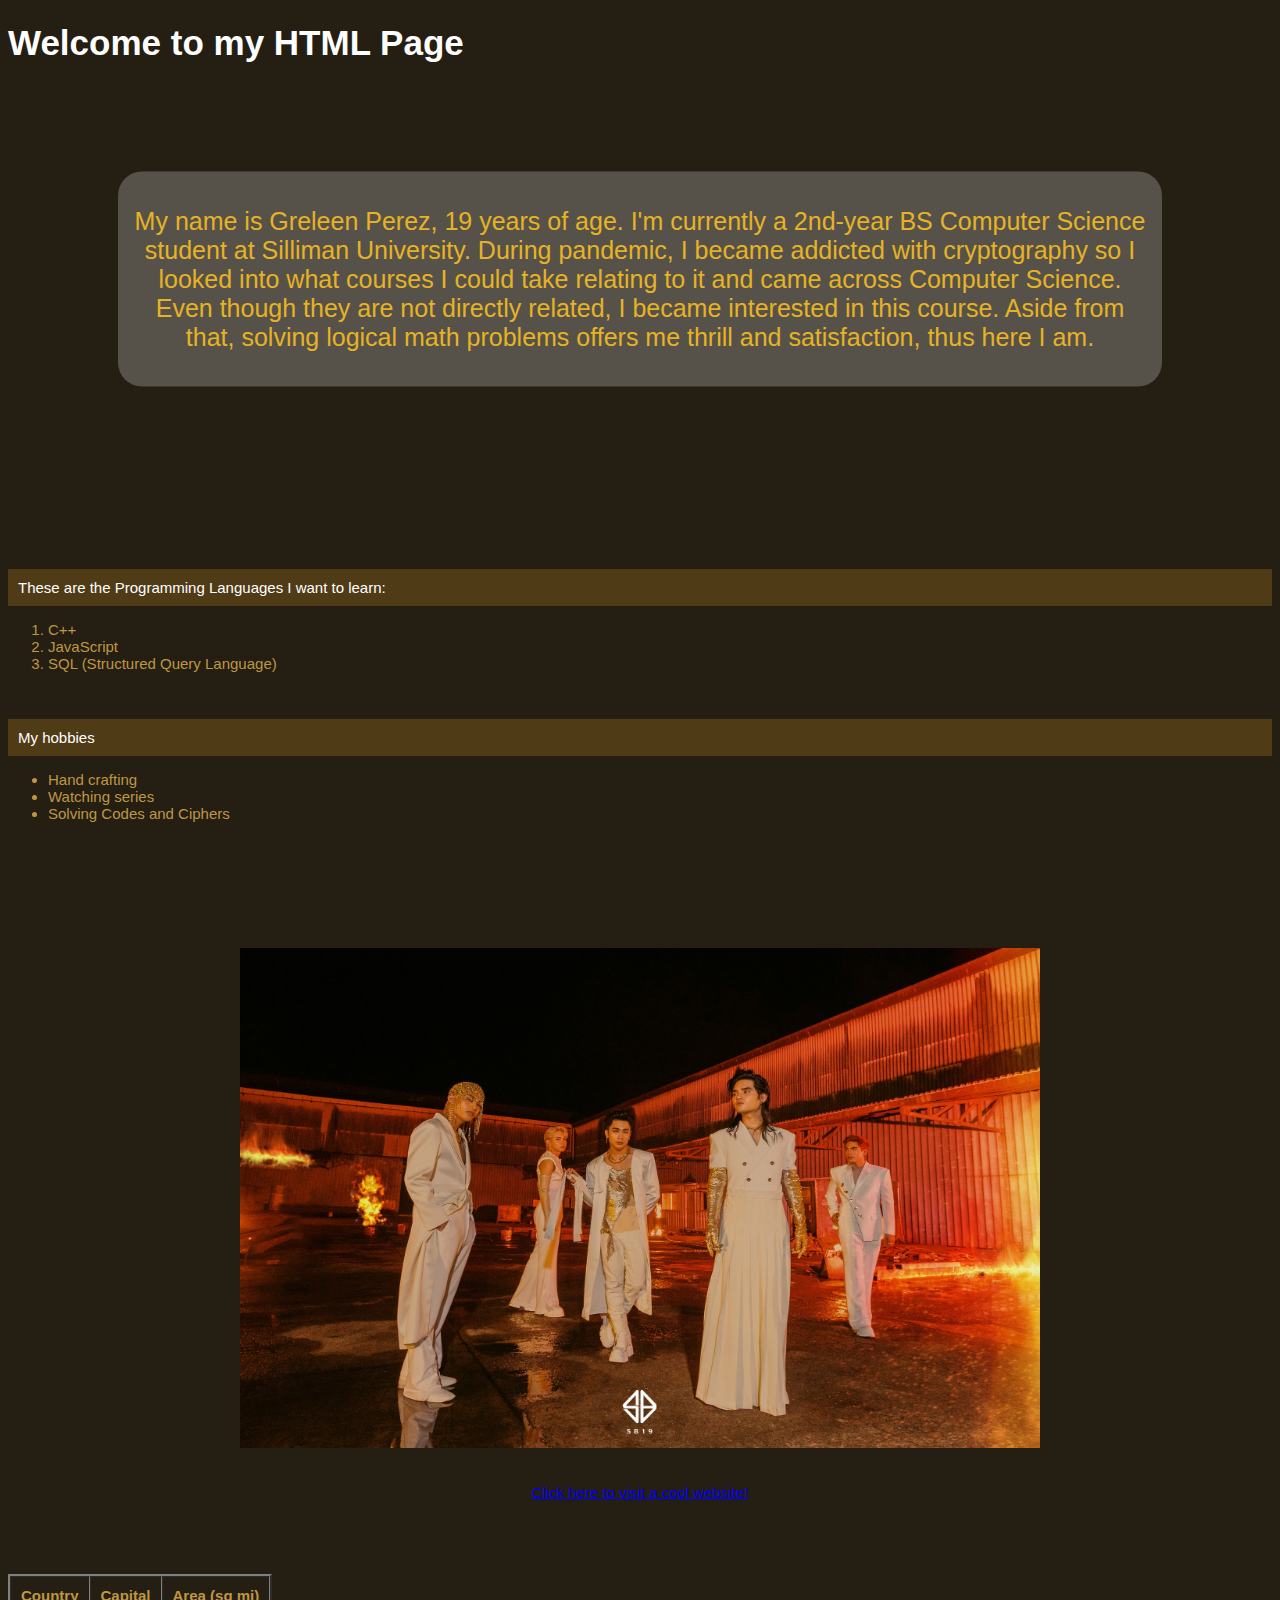
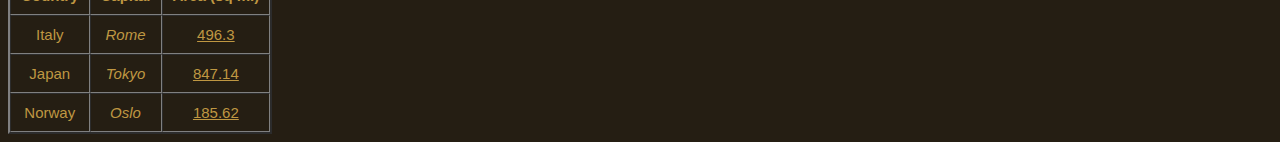
<file: Assignment 1/index.html>
<!DOCTYPE html>
<html lang="en">
<head>
    <meta charset="UTF-8">
    <meta name="viewport" content="width=device-width, initial-scale=1.0">
    <title>My First HTML Page</title>
    <link rel="stylesheet" href="style.css">
</head>
<body>
    <h1>Welcome to my HTML Page</h1>
        <div class="intro">
            <p>My name is Greleen Perez, 19 years of age. I'm currently a 2nd-year BS Computer Science student at Silliman University. 
                During pandemic, I became addicted with cryptography so I looked into what courses I could take relating to it 
                and came across Computer Science. Even though they are not directly related, I became interested in this course. Aside from that, 
                solving logical math problems offers me thrill and satisfaction, thus here I am.</p>
        </div>
        <div class="content">
            <p class="aboutme">These are the Programming Languages I want to learn:</p>
            <ol>
                <li>C++</li>
                <li>JavaScript</li>
                <li>SQL (Structured Query Language)</li>
            </ol>
            <br>
            <p class="aboutme">My hobbies</p>
            <ul>
                <li>Hand crafting</li>
                <li>Watching series</li>
                <li>Solving Codes and Ciphers</li>
            </ul>
        </div>
        <div class="img">
            <img src="Pagtatag.jpg" alt="SB19" width="800" height="500"/>
        </div>
        <div class="link">
            <a href="https://open.spotify.com/playlist/6oNJ9o1zbqKHjeMpiuLQsE" target="_blank"> Click here to visit a cool website!</a>
        </div>
    
        <table class="tab"  border="2" cellpadding ="10" cellspacing="0">
            <tr>
                <th>Country</th>
                <th>Capital</th>
                <th>Area (sq mi)</th>
            </tr>
            <tr>
                <td><strong>Italy</strong></td>
                <td><em>Rome</em></td>
                <td><u>496.3</u></td>
            </tr>
            <tr>
                <td><b>Japan</b></td>
                <td><i>Tokyo</i></td>
                <td><u>847.14</u></td>
            </tr>
            <tr>
                <td><strong>Norway</strong></td>
                <td><i>Oslo</i></td>
                <td><u>185.62</u></td>
            </tr>
        </table>
</body>
</html>
</file>
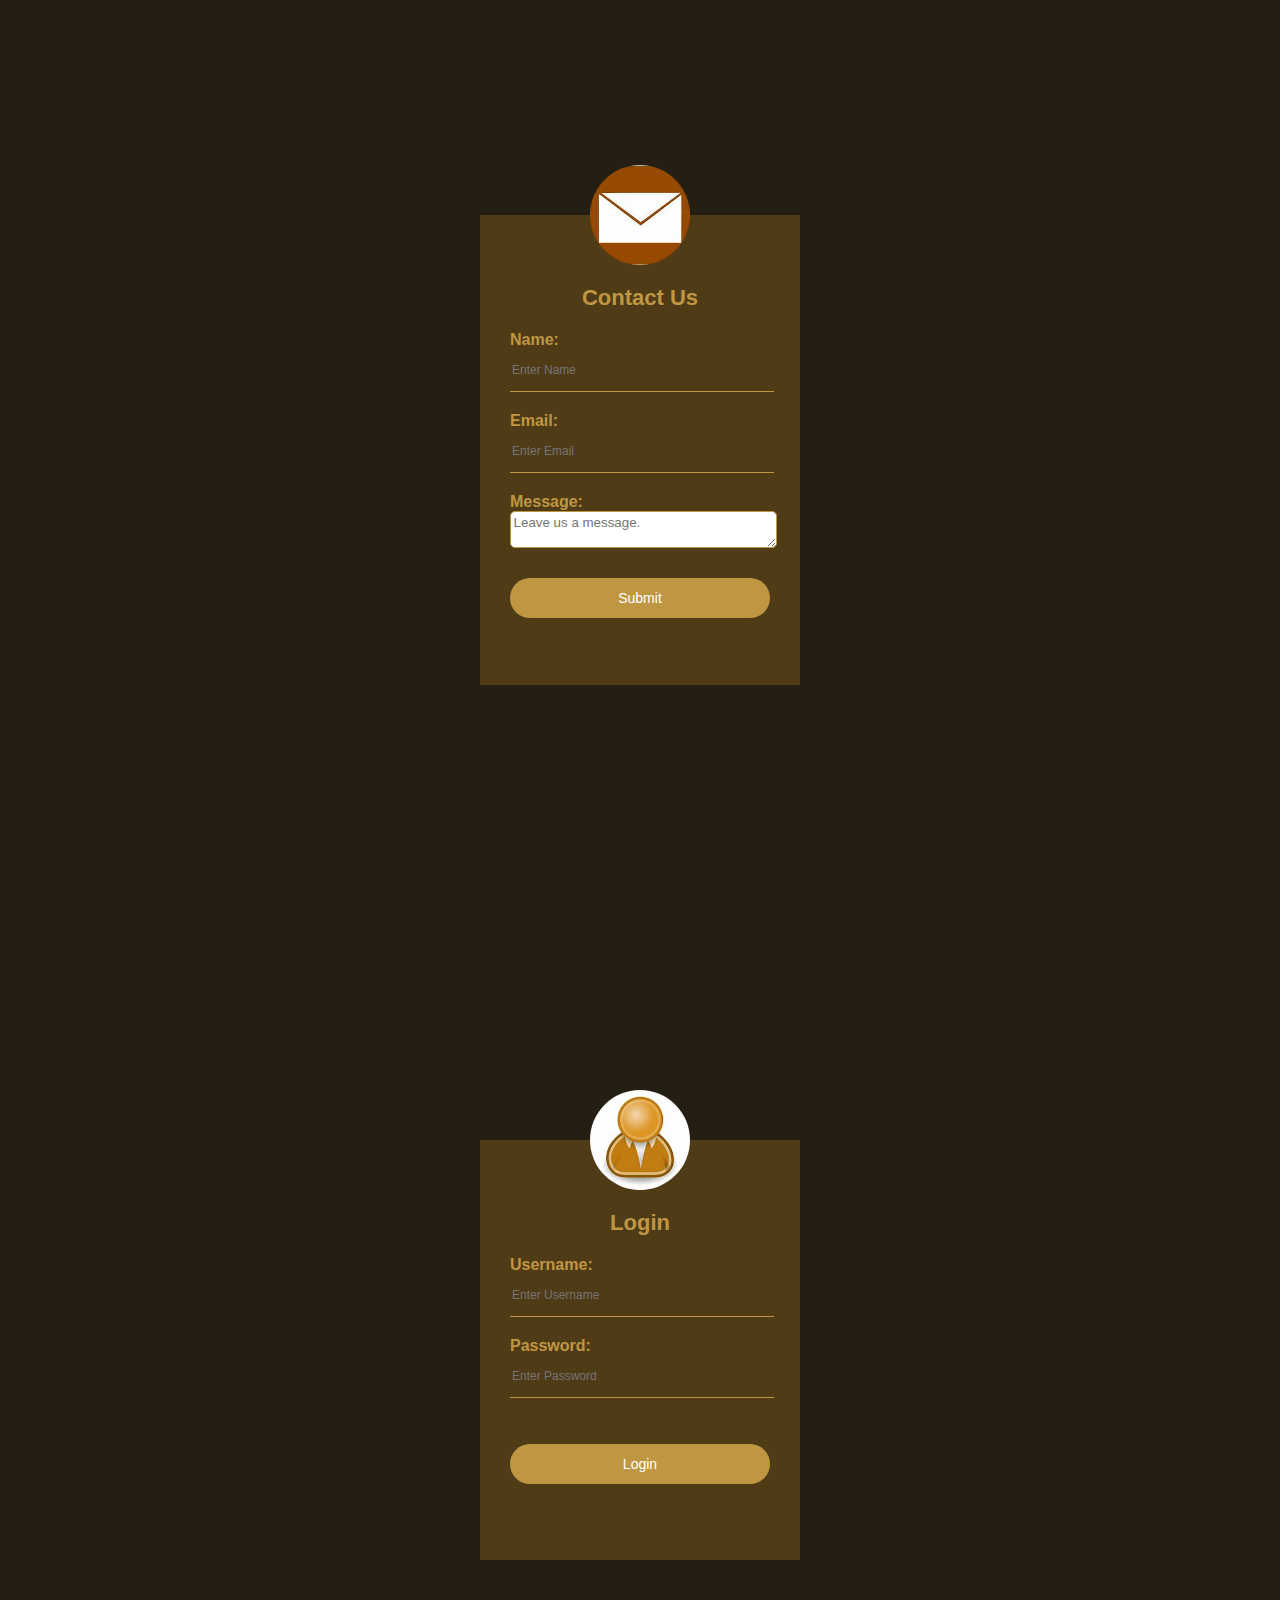
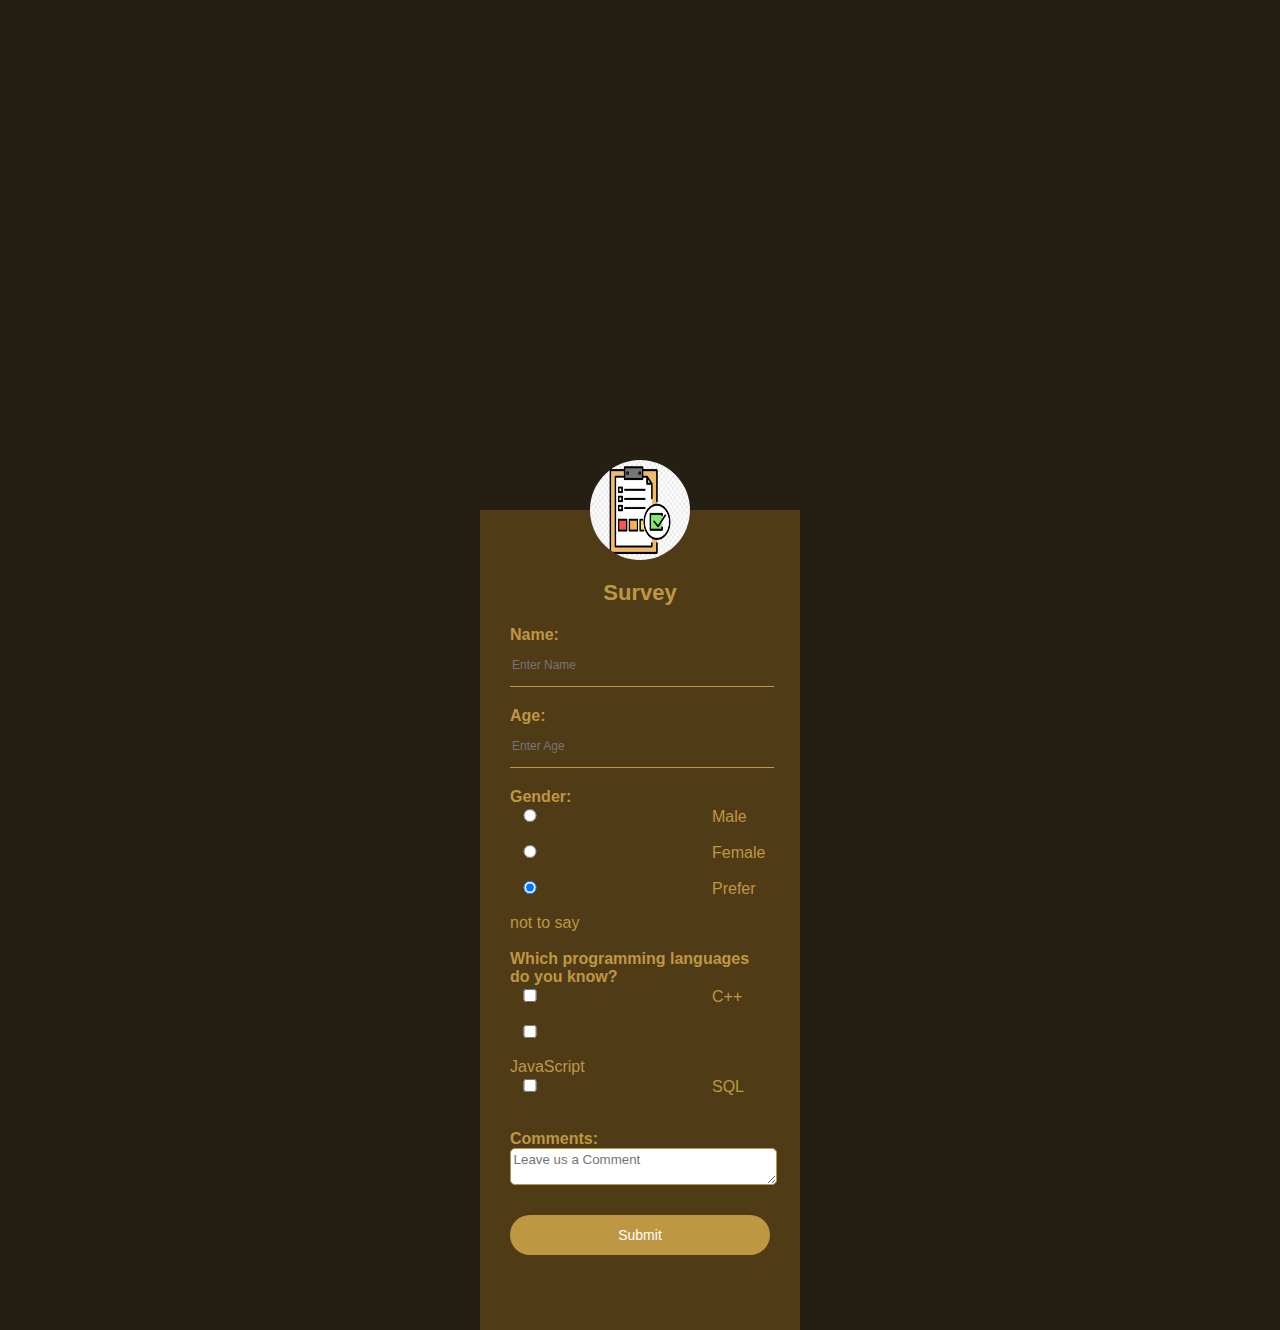
<file: Assignment 2/index.html>
<!DOCTYPE html>
<html lang="en">
<head>
    <meta charset="UTF-8">
    <meta name="viewport" content="width=device-width, initial-scale=1.0">
    <title>HTML Forms Assignment</title>
    <link rel="stylesheet" href="style.css">
</head>
<body>
    <div class="msgbox">
        <img src="contact.jpg" alt="Contact" class="img">
        <form action="#" method="post">
            <h1>Contact Us</h1>
            <label>Name:</label>
                <input type="text" placeholder="Enter Name">
            <label>Email:</label>
                <input type="email" placeholder="Enter Email">
            <label>Message:</label>
            <br>
            <textarea placeholder="Leave us a message."></textarea>
            <input type="submit" value="Submit">
        </form>
    </div>
    <div class="loginbox">
        <img src="login icon.jpg" alt="Login" class="img">
        <form action="#" method="post">
            <h1>Login</h1>
            <label>Username:</label>
                <input type="text" placeholder="Enter Username">
            <label>Password:</label>
                <input type="password" placeholder="Enter Password">
            <input type="submit" value="Login">
        </form>
    </div>
    <div class="surveybox">
        <img src="survey.jpg" alt="Survey" class="img">
        <form action="#" method="post">
            <h1>Survey</h1>
            <label>Name:</label>
                <input type="text" placeholder="Enter Name">
            <label>Age:</label>
                <input type="number" placeholder="Enter Age">
            <label>Gender:</label>
                <input type="radio" name="source" value="male" class="inputradio" checked>Male
                <input type="radio" name="source" value="female" class="inputradio" checked>Female
                <input type="radio" name="source" value="not to say" class="inputradio" checked>Prefer not to say
            <br><br>
            <label>Which programming languages do you know?</label>
                <input type="checkbox" class="checkbox">C++
                <input type="checkbox" class="checkbox">JavaScript
                <input type="checkbox" class="checkbox">SQL
            
            <br><br>
            <label>Comments:</label>
            <br>
            <textarea placeholder="Leave us a Comment"></textarea>
            <input type="submit" value="Submit">
        </form>
    </div>
</body>
</html>
</file>
<file: Assignment 1/style.css>
body{
    color: #BF9742;
    background-color: rgb(37, 30, 19);
    font-size: 15px;
    font-family: Verdana, Geneva, Tahoma, sans-serif;
    font-weight: lighter;
}

h1 {
    color: white;
    font-size: 35px;
}

.intro {
    color: #E6B325;
    margin-top: 15%;    
    font-size: 25px;
    width: 80%;
    padding: 10px 10px;
    position: absolute;
    left: 50%;
    transform: translate(-50%,-50%);
    background: rgba(255, 255, 255, 0.232);
    text-align: center;
    border-radius: 24px;
    font-family: 'Segoe UI', Tahoma, Geneva, Verdana, sans-serif;
}

.content {
    margin-top: 40%;
}

.aboutme {
    background-color: #503b17;
    color: white;
    padding: 10px;
}

.img {
    margin-top: 10%;
    display: flex;
    align-items: center;
    justify-content: center;
}

.link {
    margin-top: 2%;
    width: 50%;
    margin-left: auto;
    margin-right: auto;
    padding: 10px 10px;
    text-align: center;
}

a:visited {
    color: #503b17;
}

a:hover {
    background-color: #503b17;
    color: white;
    padding: 10px 10px;
    border-radius: 15px;

}

.tab {
    margin-top: 5%;
    text-align: center;
}
</file>
<file: Assignment 2/style.css>
body {
    color: #BF9742;
    margin: 0;
    padding: 0;
    background-color: rgb(37, 30, 19);
    font-family: 'Segoe UI', Tahoma, Geneva, Verdana, sans-serif;
}

.msgbox {
    width: 320px;
    height: 470px;
    background-color:  #503b17;
    top: 50%;
    left: 50%;
    position: absolute;
    transform: translate(-50%, -50%);
    box-sizing: border-box;
    padding: 70px 30px;
}

.loginbox {
    width: 320px;
    height: 420px;
    background-color:  #503b17;
    top: 150%;
    left: 50%;
    position: absolute;
    transform: translate(-50%, -50%);
    box-sizing: border-box;
    padding: 70px 30px;
}

.surveybox {
    width: 320px;
    height: 820px;
    background-color:  #503b17;
    top: 280%;
    left: 50%;
    position: absolute;
    transform: translate(-50%, -50%);
    box-sizing: border-box;
    padding: 70px 30px;
}

.img {
    width: 100px;
    height: 100px;
    border-radius: 50%;
    position: absolute;
    top: -50px;
    margin-left: 25%;
}

h1 {
    margin: 0;
    padding: 0 0 20px;
    text-align: center;
    font-size: 22px;
}

label {
    margin: 0;
    padding: 0;
    font-weight: bold;
}

input{
    width: 100%;
    margin-bottom: 20px;
}

input[type="text"], input[type="password"], input[type="email"], input[type="number"] {
    border: none;
    border-bottom: 1px solid #BF9742;
    background: transparent;
    outline: none;
    height: 40px;
    color: #BF9742;
    font-size: 12px;
}

input[type="submit"] {
    border: none;
    outline: none;
    height: 40px;
    background-color: #BF9742;
    color: #fff;
    font-size: 14px;
    border-radius: 20px;
    margin-top: 10%;
}

input[type="submit"]:hover {
    cursor: pointer;
    background: #906d32;
    border-color: #BF9742;
}

.inputradio, .checkbox {
    margin-left: -110px;
    margin-right: 20%;
}

textarea {
    width: 100%;
    padding: 1%;
    font-family:'Segoe UI', Tahoma, Geneva, Verdana, sans-serif;
    outline: none;
    border-color: #BF9742;
    border-radius: 5px;
}
</file>
